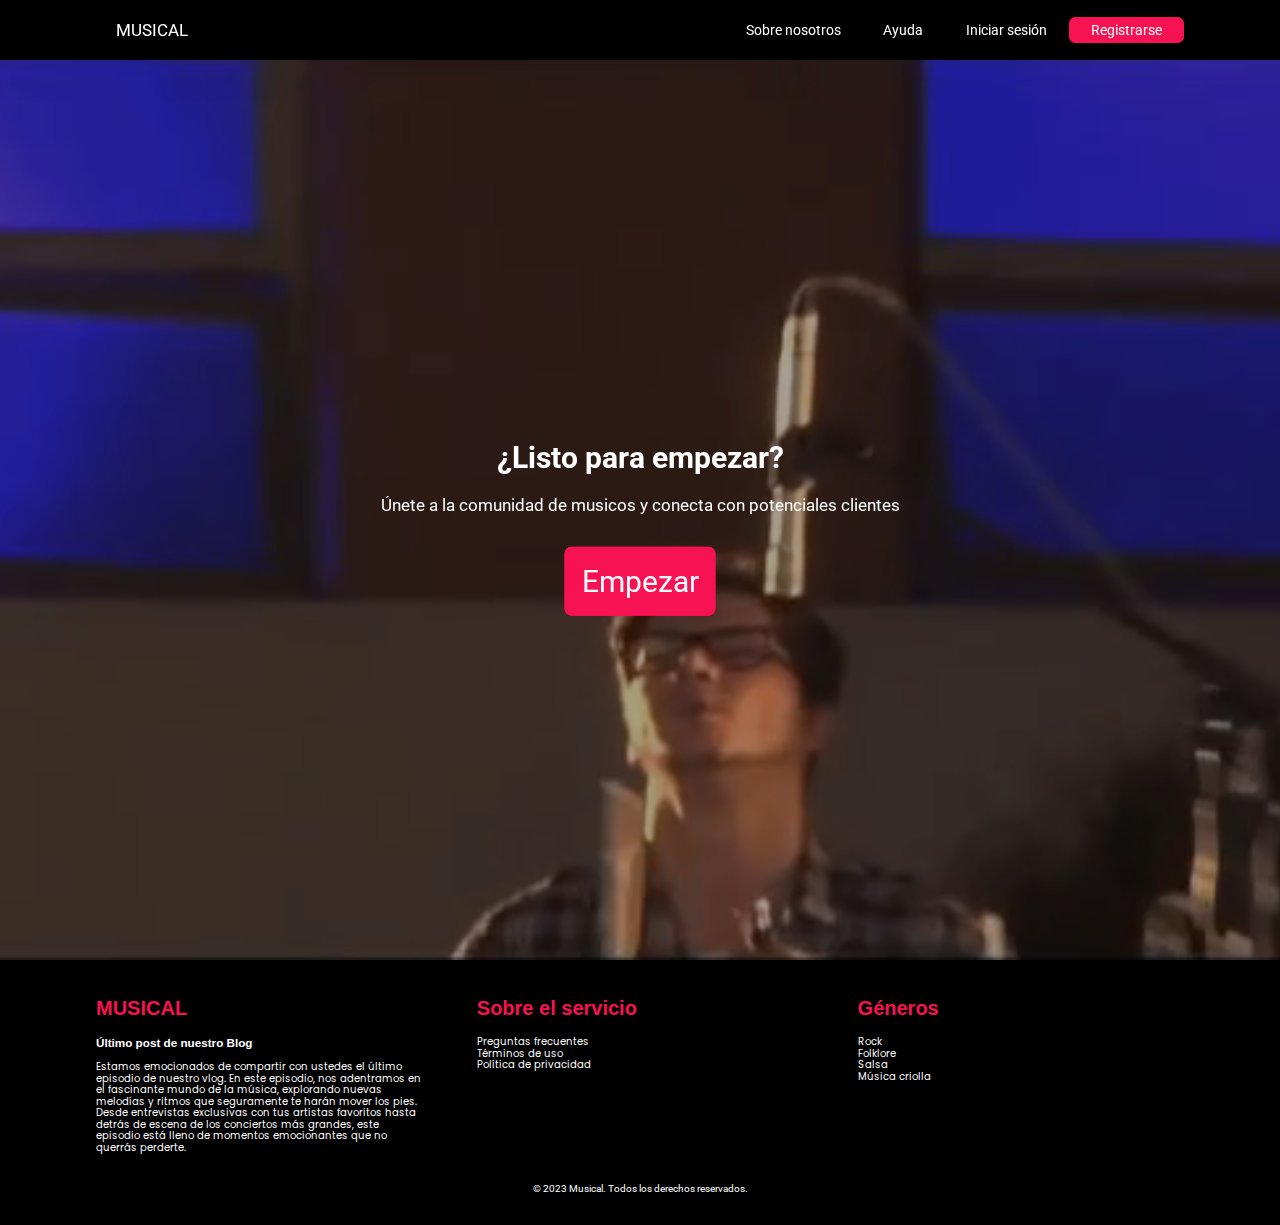
<file: proyecto/index.html>
<!doctype html>
<html class="no-js" lang="">

<head>
    <meta charset="utf-8">
    <title></title>
    <meta name="description" content="">
    <meta name="viewport" content="width=device-width, initial-scale=1">
    <!-- <script src="https://kit.fontawesome.com/9c316ecd2d.js" crossorigin="anonymous"></script> -->
    <!-- <link rel="manifest" href="site.webmanifest"> -->
    <link rel="apple-touch-icon" href="icon.png">
    <link rel="preconnect" href="https://fonts.googleapis.com">
    <link rel="preconnect" href="https://fonts.gstatic.com" crossorigin>
    <link
        href="https://fonts.googleapis.com/css2?family=Poppins:ital,wght@0,100;0,300;1,100&family=Raleway:wght@100;200;500;700;800;900&family=Roboto:wght@100;300;400&display=swap"
        rel="stylesheet">
    <link rel="stylesheet" href="css/normalize.css">
    <link rel="stylesheet" href="css/style.css">

</head>

<body>
    <header class="header">
        <div class="container header-content">
            <div class="bar clearfix">
                <nav class="navegation">
                    <div class="logo">
                        <a href="/">MUSICAL</a>
                    </div>
                    <div class="navbar">
                        <a href="/nosotros.html">Sobre nosotros</a>
                        <a href="/ayuda.html">Ayuda</a>
                        <a href="/login.html">Iniciar sesión</a>
                        <a href="/registrar.html">Registrarse</a>
                    </div>

                </nav>
            </div>
        </div>
    </header>

    <section class="contenido">
        <div class="contenedor-video">

            <video autoplay muted loop id="miVideo">
                <source src="video/video.mp4" type="video/mp4">
            </video>
        </div><!-- contenedor-video-->
        <div class="contenedor-empezar">
            <h1>¿Listo para empezar?</h1>
            <p>Únete a la comunidad de musicos y conecta con potenciales clientes</p>
            <a class="boton" href="#">Empezar</a>


        </div>
    </section><!-- Seccion -->


    <footer class="footer">
        <div class="container footer-content">
            <div class="column">
                <h2>MUSICAL</h2>
                <h3>Último post de nuestro Blog</h3>
                <p>Estamos emocionados de compartir con ustedes el último episodio de nuestro vlog. En este episodio,
                    nos adentramos en el fascinante mundo de la música, explorando nuevas melodías y ritmos que
                    seguramente te harán mover los pies.

                    Desde entrevistas exclusivas con tus artistas favoritos hasta detrás de escena de los conciertos más
                    grandes, este episodio está lleno de momentos emocionantes que no querrás perderte.</p>
            </div>
            <div class="column">
                <h2>Sobre el servicio</h2>
                <ul>
                    <li><a href="#">Preguntas frecuentes</a></li>
                    <li><a href="#">Términos de uso</a></li>
                    <li><a href="#">Política de privacidad</a></li>
                </ul>
            </div>
            <div class="column">
                <h2>Géneros</h2>
                <ul>
                    <li><a href="#">Rock</a></li>
                    <li><a href="#">Folklore</a></li>
                    <li><a href="#">Salsa</a></li>
                    <li><a href="#">Música criolla</a></li>
                </ul>
            </div>
        </div>
        <div class="footer-bottom">
            <p>&copy; 2023 Musical. Todos los derechos reservados.</p>
        </div>
    </footer>

</body>
</file>
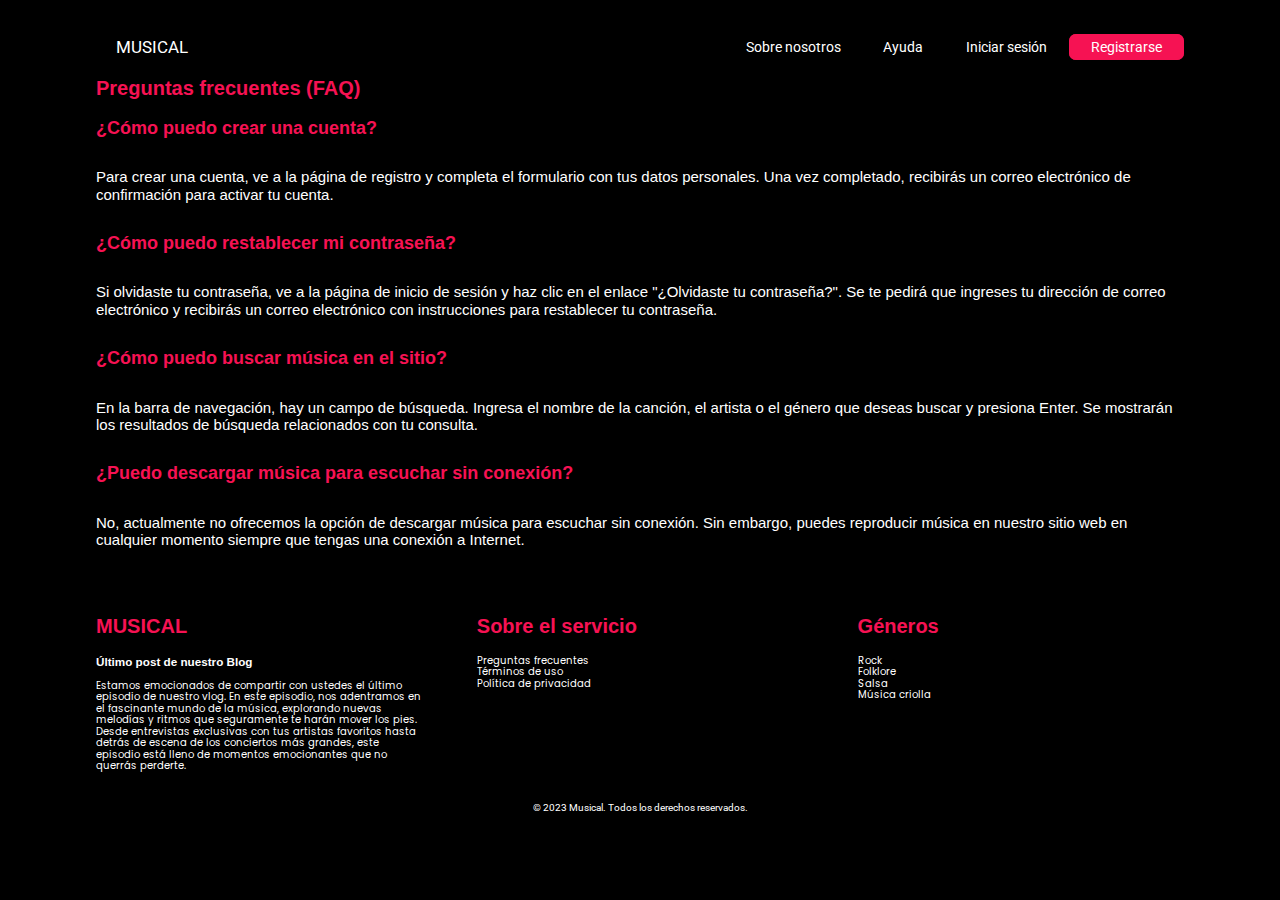
<file: proyecto/FAQ.html>
<!doctype html>
<html class="no-js" lang="">

<head>
    <meta charset="utf-8">
    <title></title>
    <meta name="description" content="">
    <meta name="viewport" content="width=device-width, initial-scale=1">
    <link rel="apple-touch-icon" href="icon.png">
    <link rel="preconnect" href="https://fonts.googleapis.com">
    <link rel="preconnect" href="https://fonts.gstatic.com" crossorigin>
    <link
        href="https://fonts.googleapis.com/css2?family=Poppins:ital,wght@0,100;0,300;1,100&family=Raleway:wght@100;200;500;700;800;900&family=Roboto:wght@100;300;400&display=swap"
        rel="stylesheet">
    <link rel="stylesheet" href="css/normalize.css">
    <link rel="stylesheet" href="css/style.css">

</head>

<body>
    <header class="header">
        <div class="container header-content">
            <div class="bar clearfix">
                <nav class="navegation">
                    <div class="logo">
                        <a href="/">MUSICAL</a>
                    </div>
                    <div class="navbar">
                        <a href="/nosotros.html">Sobre nosotros</a>
                        <a href="/FAQ.html">Ayuda</a>
                        <a href="/login.html">Iniciar sesión</a>
                        <a href="/registrar.html">Registrarse</a>
                    </div>

                </nav>
            </div>
        </div>
    </header>



    <section class="FAQ container">
        <h2>Preguntas frecuentes (FAQ)</h2>
        <div class="question">
            <h3>¿Cómo puedo crear una cuenta?</h3>
            <p>Para crear una cuenta, ve a la página de registro y completa el formulario con tus datos personales. Una
                vez
                completado, recibirás un correo electrónico de confirmación para activar tu cuenta.</p>
        </div>
        <div class="question">
            <h3>¿Cómo puedo restablecer mi contraseña?</h3>
            <p>Si olvidaste tu contraseña, ve a la página de inicio de sesión y haz clic en el enlace "¿Olvidaste tu
                contraseña?". Se te pedirá que ingreses tu dirección de correo electrónico y recibirás un correo
                electrónico
                con instrucciones para restablecer tu contraseña.</p>
        </div>
        <div class="question">
            <h3>¿Cómo puedo buscar música en el sitio?</h3>
            <p>En la barra de navegación, hay un campo de búsqueda. Ingresa el nombre de la canción, el artista o el
                género
                que deseas buscar y presiona Enter. Se mostrarán los resultados de búsqueda relacionados con tu
                consulta.</p>
        </div>
        <div class="question">
            <h3>¿Puedo descargar música para escuchar sin conexión?</h3>
            <p>No, actualmente no ofrecemos la opción de descargar música para escuchar sin conexión. Sin embargo,
                puedes
                reproducir música en nuestro sitio web en cualquier momento siempre que tengas una conexión a Internet.
            </p>
        </div>
    </section>


    <footer class="footer">
        <div class="container footer-content">
            <div class="column">
                <h2>MUSICAL</h2>
                <h3>Último post de nuestro Blog</h3>
                <p>Estamos emocionados de compartir con ustedes el último episodio de nuestro vlog. En este episodio,
                    nos adentramos en el fascinante mundo de la música, explorando nuevas melodías y ritmos que
                    seguramente te harán mover los pies.

                    Desde entrevistas exclusivas con tus artistas favoritos hasta detrás de escena de los conciertos más
                    grandes, este episodio está lleno de momentos emocionantes que no querrás perderte.</p>
            </div>
            <div class="column">
                <h2>Sobre el servicio</h2>
                <ul>
                    <li><a href="FAQ.html">Preguntas frecuentes</a></li>
                    <li><a href="terminos.html">Términos de uso</a></li>
                    <li><a href="terminos.html">Política de privacidad</a></li>
                </ul>
            </div>
            <div class="column">
                <h2>Géneros</h2>
                <ul>
                    <li><a href="login.html">Rock</a></li>
                    <li><a href="login.html">Folklore</a></li>
                    <li><a href="login.html">Salsa</a></li>
                    <li><a href="login.html">Música criolla</a></li>
                </ul>
            </div>
        </div>
        <div class="footer-bottom">
            <p>&copy; 2023 Musical. Todos los derechos reservados.</p>
        </div>
    </footer>
</body>
</file>
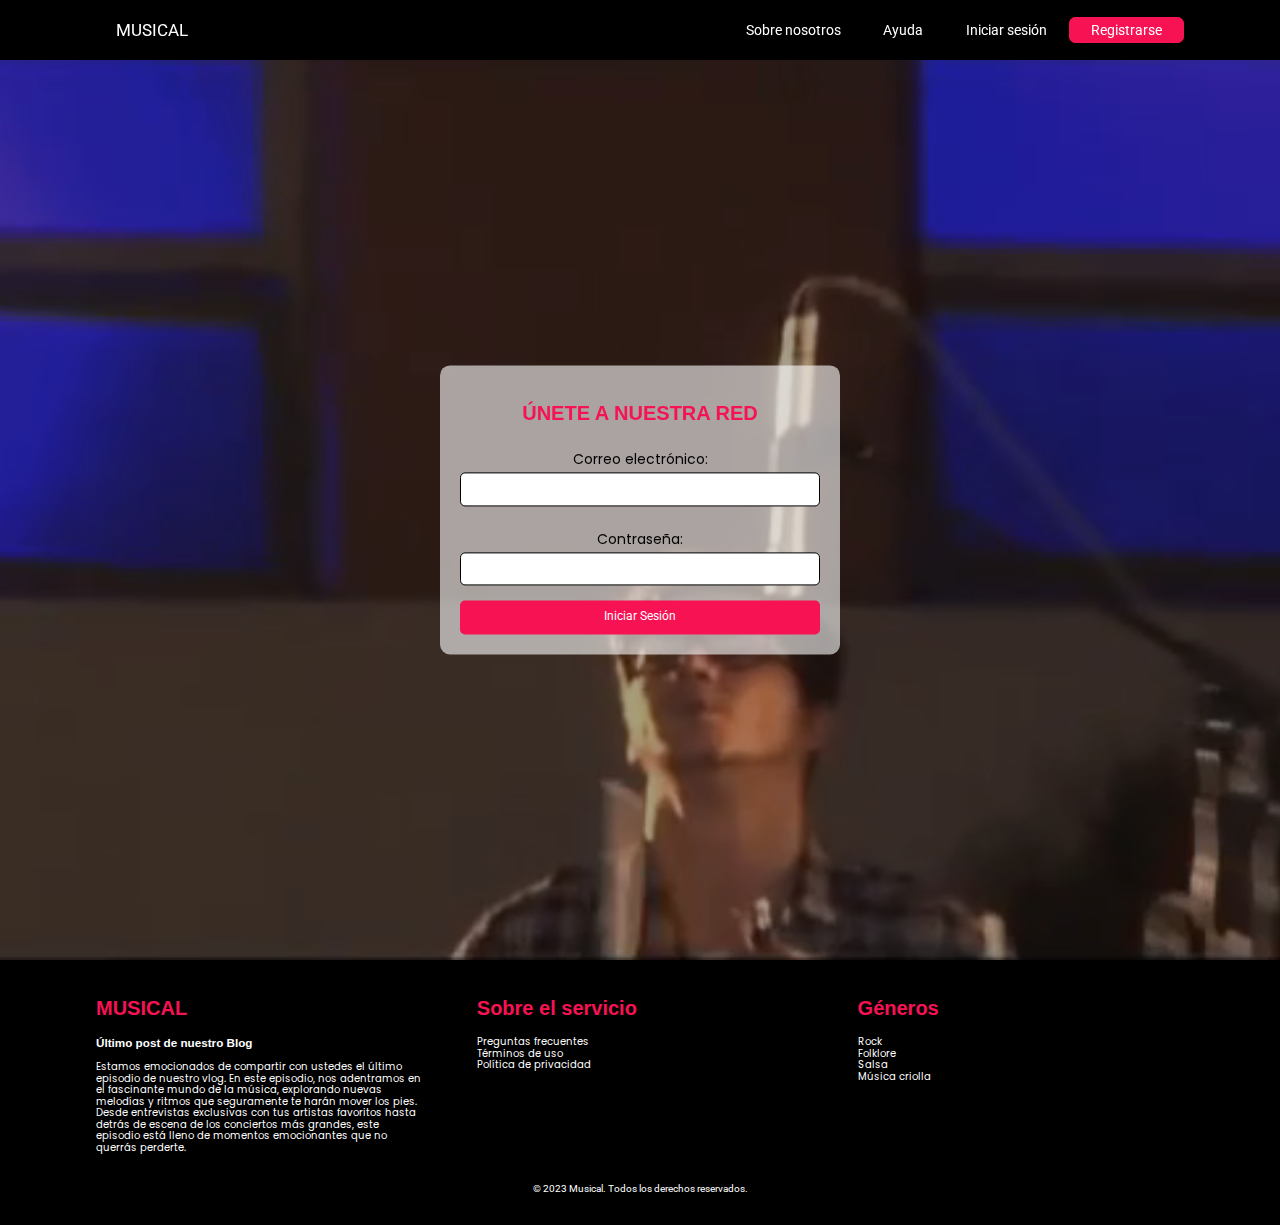
<file: proyecto/login.html>
<!doctype html>
<html class="no-js" lang="">

<head>
    <meta charset="utf-8">
    <title></title>
    <meta name="description" content="">
    <meta name="viewport" content="width=device-width, initial-scale=1">
    <link rel="apple-touch-icon" href="icon.png">
    <link rel="preconnect" href="https://fonts.googleapis.com">
    <link rel="preconnect" href="https://fonts.gstatic.com" crossorigin>
    <link
        href="https://fonts.googleapis.com/css2?family=Poppins:ital,wght@0,100;0,300;1,100&family=Raleway:wght@100;200;500;700;800;900&family=Roboto:wght@100;300;400&display=swap"
        rel="stylesheet">
    <link rel="stylesheet" href="css/normalize.css">
    <link rel="stylesheet" href="css/style.css">

</head>

<body>
    <header class="header">
        <div class="container header-content">
            <div class="bar clearfix">
                <nav class="navegation">
                    <div class="logo">
                        <a href="/">MUSICAL</a>
                    </div>
                    <div class="navbar">
                        <a href="/nosotros.html">Sobre nosotros</a>
                        <a href="/FAQ.html">Ayuda</a>
                        <a href="/login.html">Iniciar sesión</a>
                        <a href="/registrar.html">Registrarse</a>
                    </div>

                </nav>
            </div>
        </div>
    </header>

    <section class="contenido">
        <div class="contenedor-video">

            <video autoplay muted loop id="miVideo">
                <source src="video/video.mp4" type="video/mp4">
            </video>
        </div><!-- contenedor-video-->
        <div class="contenedor-empezar">
            <section class="formulario">
                <h2>ÚNETE A NUESTRA RED</h2>
                <form action="" method="post">

                    <label for="email">Correo electrónico:</label>
                    <input type="email" id="email" name="email" required>

                    <label for="pwd">Contraseña:</label>
                    <input type="password" id="pwd" name="pwd">

                    <button type="submit">Iniciar Sesión</button>
                </form>
            </section>
        </div>
    </section><!-- Seccion -->




    <footer class="footer">
        <div class="container footer-content">
            <div class="column">
                <h2>MUSICAL</h2>
                <h3>Último post de nuestro Blog</h3>
                <p>Estamos emocionados de compartir con ustedes el último episodio de nuestro vlog. En este episodio,
                    nos adentramos en el fascinante mundo de la música, explorando nuevas melodías y ritmos que
                    seguramente te harán mover los pies.

                    Desde entrevistas exclusivas con tus artistas favoritos hasta detrás de escena de los conciertos más
                    grandes, este episodio está lleno de momentos emocionantes que no querrás perderte.</p>
            </div>
            <div class="column">
                <h2>Sobre el servicio</h2>
                <ul>
                    <li><a href="FAQ.html">Preguntas frecuentes</a></li>
                    <li><a href="terminos.html">Términos de uso</a></li>
                    <li><a href="terminos.html">Política de privacidad</a></li>
                </ul>
            </div>
            <div class="column">
                <h2>Géneros</h2>
                <ul>
                    <li><a href="login.html">Rock</a></li>
                    <li><a href="login.html">Folklore</a></li>
                    <li><a href="login.html">Salsa</a></li>
                    <li><a href="login.html">Música criolla</a></li>
                </ul>
            </div>
        </div>
        <div class="footer-bottom">
            <p>&copy; 2023 Musical. Todos los derechos reservados.</p>
        </div>
    </footer>
</body>
</file>
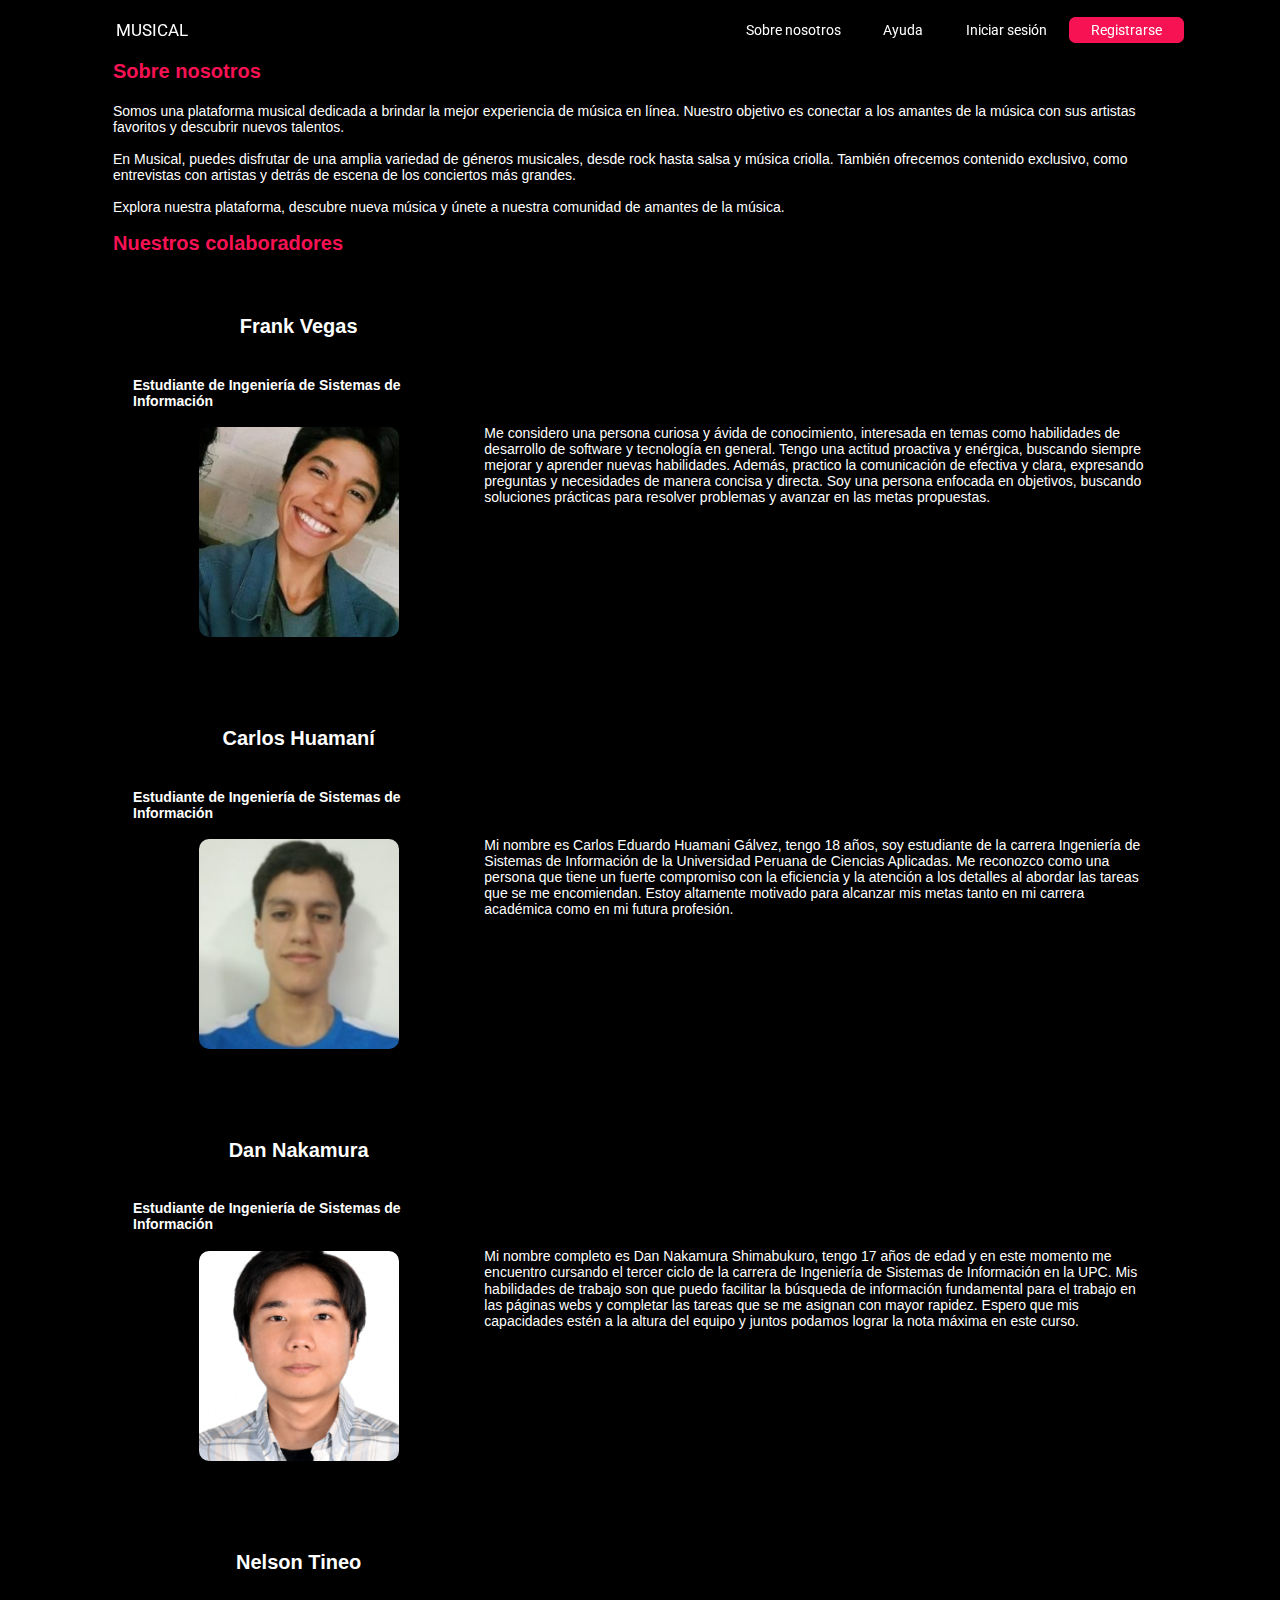
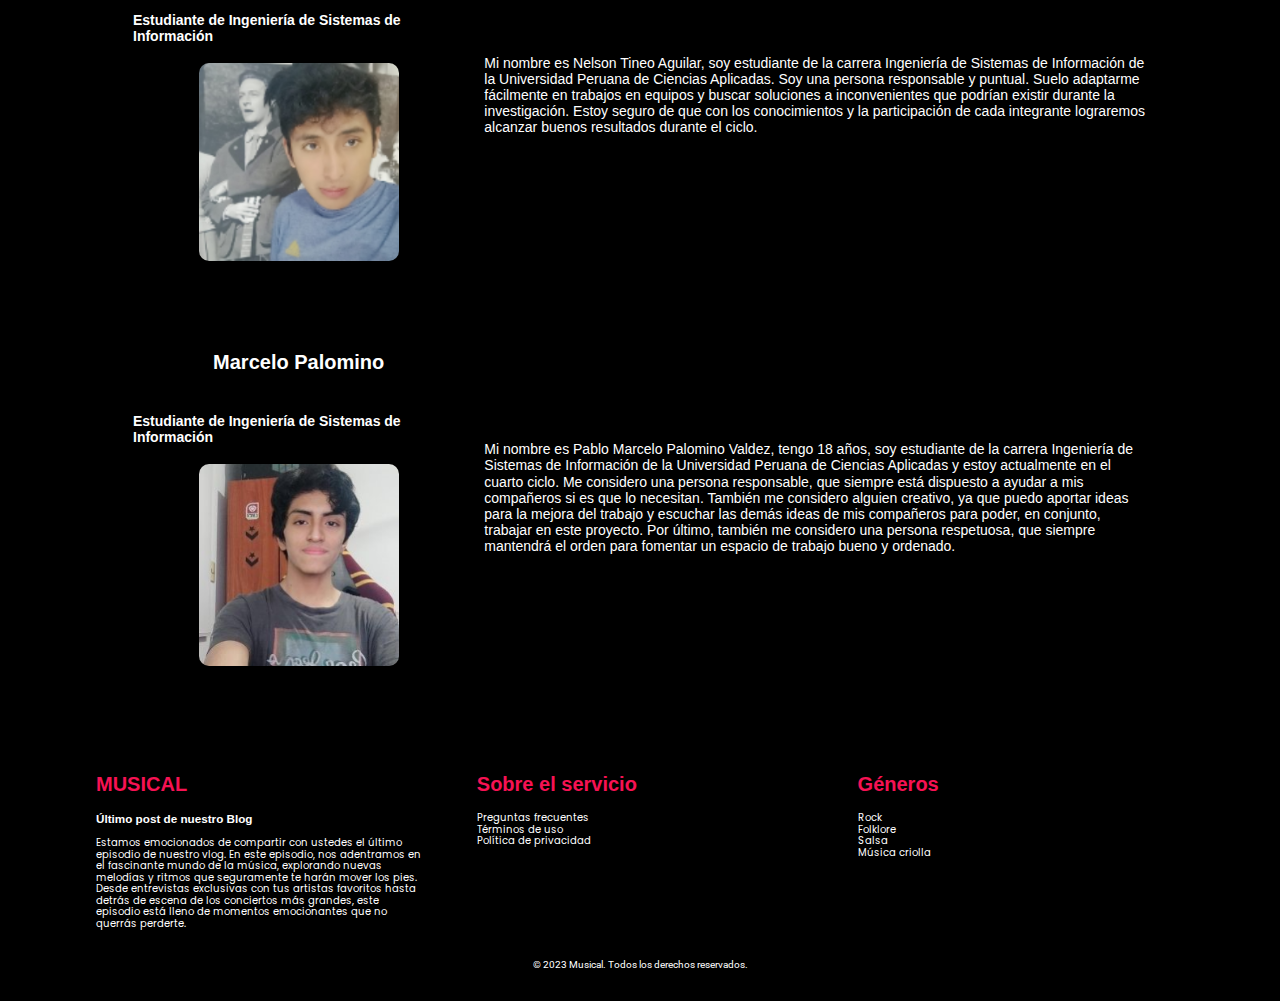
<file: proyecto/nosotros.html>
<!doctype html>
<html class="no-js" lang="">

<head>
    <meta charset="utf-8">
    <title></title>
    <meta name="description" content="">
    <meta name="viewport" content="width=device-width, initial-scale=1">
    <link rel="apple-touch-icon" href="icon.png">
    <link rel="preconnect" href="https://fonts.googleapis.com">
    <link rel="preconnect" href="https://fonts.gstatic.com" crossorigin>
    <link
        href="https://fonts.googleapis.com/css2?family=Poppins:ital,wght@0,100;0,300;1,100&family=Raleway:wght@100;200;500;700;800;900&family=Roboto:wght@100;300;400&display=swap"
        rel="stylesheet">
    <link rel="stylesheet" href="css/normalize.css">
    <link rel="stylesheet" href="css/style.css">

</head>

<body>
    <header class="header">
        <div class="container header-content">
            <div class="bar clearfix">
                <nav class="navegation">
                    <div class="logo">
                        <a href="/">MUSICAL</a>
                    </div>
                    <div class="navbar">
                        <a href="/nosotros.html">Sobre nosotros</a>
                        <a href="/FAQ.html">Ayuda</a>
                        <a href="/login.html">Iniciar sesión</a>
                        <a href="/registrar.html">Registrarse</a>
                    </div>

                </nav>
            </div>
        </div>
    </header>


    <section class="nosotros">
        <div class="container ">
            <h2>Sobre nosotros</h2>
            <p>Somos una plataforma musical dedicada a brindar la mejor experiencia de música en línea. Nuestro objetivo
                es
                conectar a los amantes de la música con sus artistas favoritos y descubrir nuevos talentos.</p>
            <p>En Musical, puedes disfrutar de una amplia variedad de géneros musicales, desde rock hasta salsa y música
                criolla. También ofrecemos contenido exclusivo, como entrevistas con artistas y detrás de escena de los
                conciertos más grandes.</p>
            <p>Explora nuestra plataforma, descubre nueva música y únete a nuestra comunidad de amantes de la música.
            </p>
            <h2>Nuestros colaboradores</h2>
            <div class="colaborador">
                <div class="colaborador-info">
                    <h3>Frank Vegas</h3>
                    <h4>Estudiante de Ingeniería de Sistemas de Información</h4>
                    <img src="img/colab1.png" alt="colab1">
                </div>
                <div class="colaborador-bio">
                    <p>Me considero una persona curiosa y ávida de conocimiento, interesada en temas como habilidades de
                        desarrollo de software y tecnología en general. Tengo una actitud proactiva y enérgica, buscando
                        siempre mejorar y aprender nuevas habilidades. Además, practico la comunicación de efectiva y
                        clara, expresando preguntas y necesidades de manera concisa y directa. Soy una persona enfocada
                        en objetivos, buscando soluciones prácticas para resolver problemas y avanzar en las metas
                        propuestas.</p>
                </div>
            </div>

            <div class="colaborador">
                <div class="colaborador-info">
                    <h3>Carlos Huamaní</h3>
                    <h4>Estudiante de Ingeniería de Sistemas de Información</h4>
                    <img src="img/colab2.png" alt="colab2">
                </div>
                <div class="colaborador-bio">
                    <p>Mi nombre es Carlos Eduardo Huamani Gálvez, tengo 18 años, soy estudiante de la carrera
                        Ingeniería de Sistemas de Información de la Universidad Peruana de Ciencias Aplicadas. Me
                        reconozco como una persona que tiene un fuerte compromiso con la eficiencia y la atención a los
                        detalles al abordar las tareas que se me encomiendan. Estoy altamente motivado para alcanzar mis
                        metas tanto en mi carrera académica como en mi futura profesión.</p>
                </div>
            </div>

            <div class="colaborador">
                <div class="colaborador-info">
                    <h3>Dan Nakamura</h3>
                    <h4>Estudiante de Ingeniería de Sistemas de Información</h4>
                    <img src="img/colab3.png" alt="colab3">
                </div>
                <div class="colaborador-bio">
                    <p>Mi nombre completo es Dan Nakamura Shimabukuro, tengo 17 años de edad y en este momento me
                        encuentro cursando el tercer ciclo de la carrera de Ingeniería de Sistemas de Información en la
                        UPC. Mis habilidades de trabajo son que puedo facilitar la búsqueda de información fundamental
                        para el trabajo en las páginas webs y completar las tareas que se me asignan con mayor rapidez.
                        Espero que mis capacidades estén a la altura del equipo y juntos podamos lograr la nota máxima
                        en este curso.</p>
                </div>
            </div>

            <div class="colaborador">
                <div class="colaborador-info">
                    <h3>Nelson Tineo</h3>
                    <h4>Estudiante de Ingeniería de Sistemas de Información</h4>
                    <img src="img/colab4.png" alt="colab4">
                </div>
                <div class="colaborador-bio">
                    <p>Mi nombre es Nelson Tineo Aguilar, soy estudiante de la carrera Ingeniería de Sistemas de
                        Información de la Universidad Peruana de Ciencias Aplicadas. Soy una persona responsable y
                        puntual. Suelo adaptarme fácilmente en trabajos en equipos y buscar soluciones a inconvenientes
                        que podrían existir durante la investigación. Estoy seguro de que con los conocimientos y la
                        participación de cada integrante lograremos alcanzar buenos resultados durante el ciclo.</p>
                </div>
            </div>

            <div class="colaborador">
                <div class="colaborador-info">
                    <h3>Marcelo Palomino</h3>
                    <h4>Estudiante de Ingeniería de Sistemas de Información</h4>
                    <img src="img/colab5.png" alt="colab5">
                </div>
                <div class="colaborador-bio">
                    <p>Mi nombre es Pablo Marcelo Palomino Valdez, tengo 18 años, soy estudiante de la carrera
                        Ingeniería de Sistemas de Información de la Universidad Peruana de Ciencias Aplicadas y estoy
                        actualmente en el cuarto ciclo. Me considero una persona responsable, que siempre está dispuesto
                        a ayudar a mis compañeros si es que lo necesitan. También me considero alguien creativo, ya que
                        puedo aportar ideas para la mejora del trabajo y escuchar las demás ideas de mis compañeros para
                        poder, en conjunto, trabajar en este proyecto. Por último, también me considero una persona
                        respetuosa, que siempre mantendrá el orden para fomentar un espacio de trabajo bueno y ordenado.
                    </p>
                </div>
            </div>
        </div>

    </section>
    <footer class="footer">
        <div class="container footer-content">
            <div class="column">
                <h2>MUSICAL</h2>
                <h3>Último post de nuestro Blog</h3>
                <p>Estamos emocionados de compartir con ustedes el último episodio de nuestro vlog. En este episodio,
                    nos adentramos en el fascinante mundo de la música, explorando nuevas melodías y ritmos que
                    seguramente te harán mover los pies.

                    Desde entrevistas exclusivas con tus artistas favoritos hasta detrás de escena de los conciertos más
                    grandes, este episodio está lleno de momentos emocionantes que no querrás perderte.</p>
            </div>
            <div class="column">
                <h2>Sobre el servicio</h2>
                <ul>
                    <li><a href="FAQ.html">Preguntas frecuentes</a></li>
                    <li><a href="terminos.html">Términos de uso</a></li>
                    <li><a href="terminos.html">Política de privacidad</a></li>
                </ul>
            </div>
            <div class="column">
                <h2>Géneros</h2>
                <ul>
                    <li><a href="login.html">Rock</a></li>
                    <li><a href="login.html">Folklore</a></li>
                    <li><a href="login.html">Salsa</a></li>
                    <li><a href="login.html">Música criolla</a></li>
                </ul>
            </div>
        </div>
        <div class="footer-bottom">
            <p>&copy; 2023 Musical. Todos los derechos reservados.</p>
        </div>
    </footer>
    </footer>
</body>
</file>
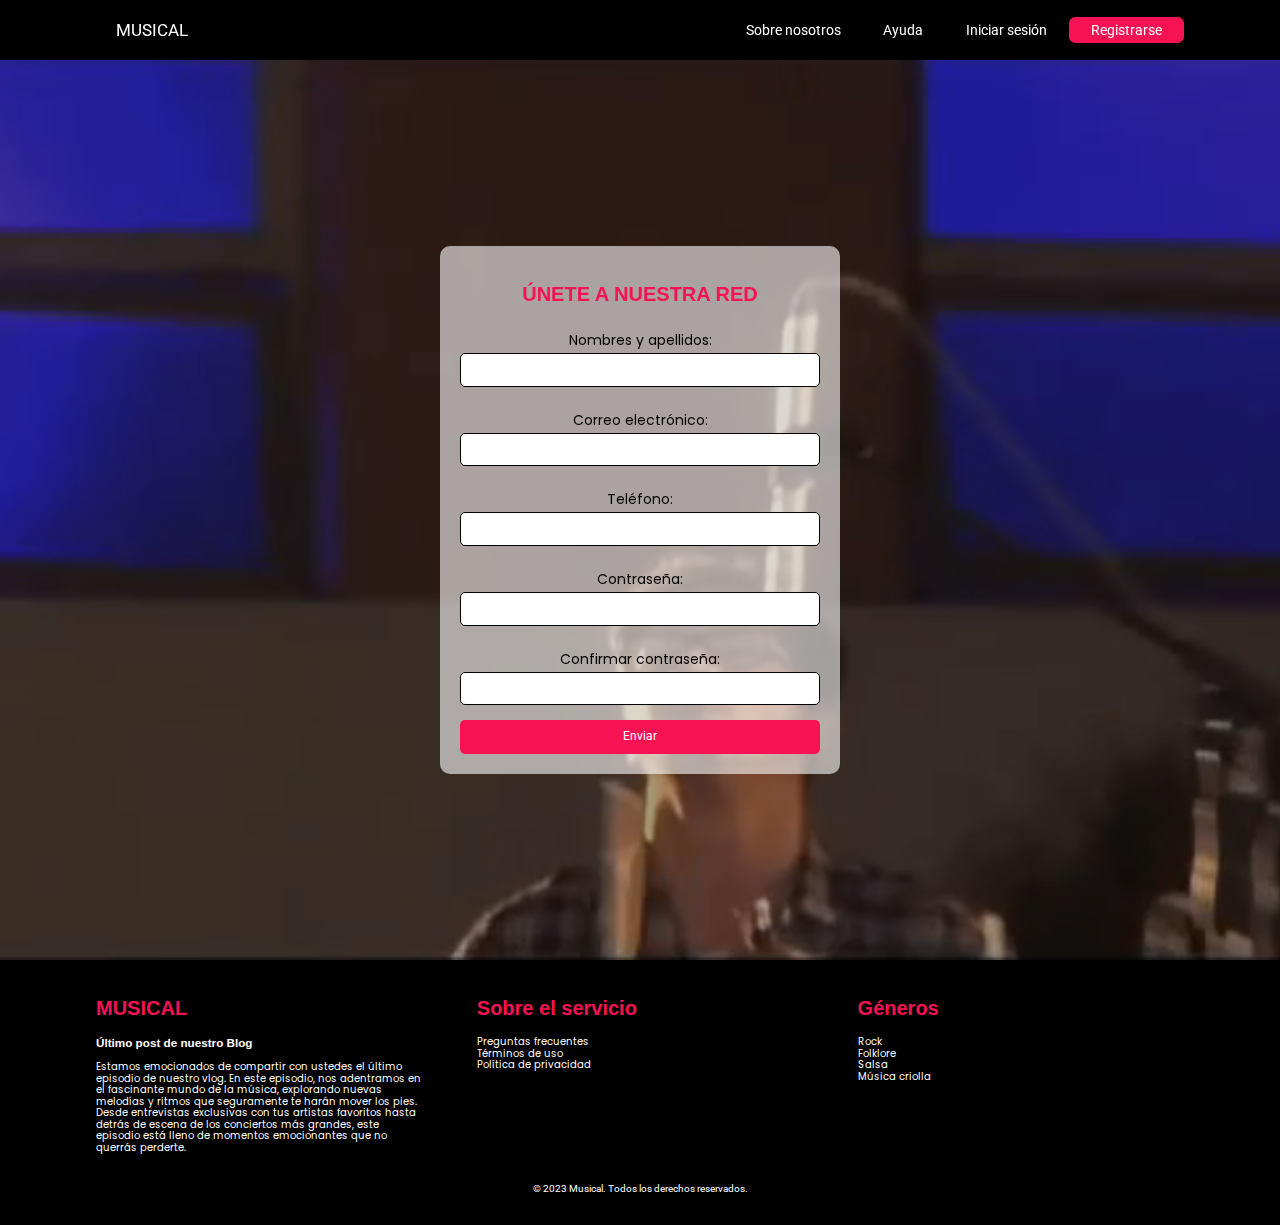
<file: proyecto/registrar.html>
<!doctype html>
<html class="no-js" lang="">

<head>
    <meta charset="utf-8">
    <title></title>
    <meta name="description" content="">
    <meta name="viewport" content="width=device-width, initial-scale=1">
    <link rel="apple-touch-icon" href="icon.png">
    <link rel="preconnect" href="https://fonts.googleapis.com">
    <link rel="preconnect" href="https://fonts.gstatic.com" crossorigin>
    <link
        href="https://fonts.googleapis.com/css2?family=Poppins:ital,wght@0,100;0,300;1,100&family=Raleway:wght@100;200;500;700;800;900&family=Roboto:wght@100;300;400&display=swap"
        rel="stylesheet">
    <link rel="stylesheet" href="css/normalize.css">
    <link rel="stylesheet" href="css/style.css">

</head>

<body>
    <header class="header">
        <div class="container header-content">
            <div class="bar clearfix">
                <nav class="navegation">
                    <div class="logo">
                        <a href="/">MUSICAL</a>
                    </div>
                    <div class="navbar">
                        <a href="/nosotros.html">Sobre nosotros</a>
                        <a href="/FAQ.html">Ayuda</a>
                        <a href="/login.html">Iniciar sesión</a>
                        <a href="/registrar.html">Registrarse</a>
                    </div>

                </nav>
            </div>
        </div>
    </header>

    <section class="contenido">
        <div class="contenedor-video">

            <video autoplay muted loop id="miVideo">
                <source src="video/video.mp4" type="video/mp4">
            </video>
        </div><!-- contenedor-video-->
        <div class="contenedor-empezar">
            <section class="formulario">
                <h2>ÚNETE A NUESTRA RED</h2>
                <form action="" method="post">
                    <label for="nombre">Nombres y apellidos:</label>
                    <input type="text" id="nombre" name="nombre" required>

                    <label for="email">Correo electrónico:</label>
                    <input type="email" id="email" name="email" required>

                    <label for="telefono">Teléfono:</label>
                    <input type="text" id="telefono" name="telefono" required>

                    <label for="pwd">Contraseña:</label>
                    <input type="password" id="pwd" name="pwd">

                    <label for="pwd">Confirmar contraseña:</label>
                    <input type="password" id="pwd" name="pwd">

                    <button type="submit">Enviar</button>
                </form>
            </section>


        </div>
    </section><!-- Seccion -->



    <footer class="footer">
        <div class="container footer-content">
            <div class="column">
                <h2>MUSICAL</h2>
                <h3>Último post de nuestro Blog</h3>
                <p>Estamos emocionados de compartir con ustedes el último episodio de nuestro vlog. En este episodio,
                    nos adentramos en el fascinante mundo de la música, explorando nuevas melodías y ritmos que
                    seguramente te harán mover los pies.

                    Desde entrevistas exclusivas con tus artistas favoritos hasta detrás de escena de los conciertos más
                    grandes, este episodio está lleno de momentos emocionantes que no querrás perderte.</p>
            </div>
            <div class="column">
                <h2>Sobre el servicio</h2>
                <ul>
                    <li><a href="FAQ.html">Preguntas frecuentes</a></li>
                    <li><a href="terminos.html">Términos de uso</a></li>
                    <li><a href="terminos.html">Política de privacidad</a></li>
                </ul>
            </div>
            <div class="column">
                <h2>Géneros</h2>
                <ul>
                    <li><a href="login.html">Rock</a></li>
                    <li><a href="login.html">Folklore</a></li>
                    <li><a href="login.html">Salsa</a></li>
                    <li><a href="login.html">Música criolla</a></li>
                </ul>
            </div>
        </div>
        <div class="footer-bottom">
            <p>&copy; 2023 Musical. Todos los derechos reservados.</p>
        </div>
    </footer>
</body>
</file>
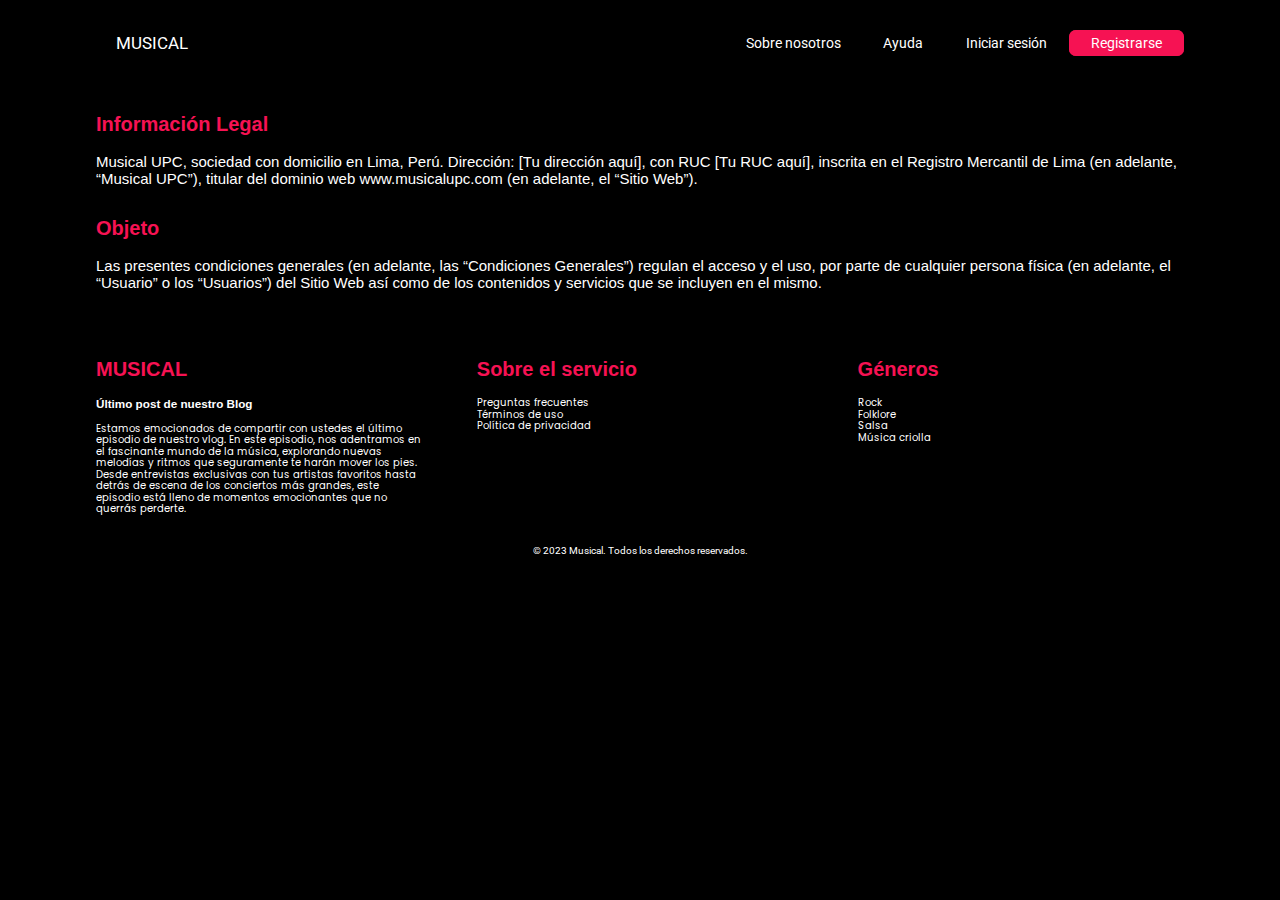
<file: proyecto/terminos.html>
<!doctype html>
<html class="no-js" lang="">

<head>
    <meta charset="utf-8">
    <title></title>
    <meta name="description" content="">
    <meta name="viewport" content="width=device-width, initial-scale=1">
    <link rel="apple-touch-icon" href="icon.png">
    <link rel="preconnect" href="https://fonts.googleapis.com">
    <link rel="preconnect" href="https://fonts.gstatic.com" crossorigin>
    <link
        href="https://fonts.googleapis.com/css2?family=Poppins:ital,wght@0,100;0,300;1,100&family=Raleway:wght@100;200;500;700;800;900&family=Roboto:wght@100;300;400&display=swap"
        rel="stylesheet">
    <link rel="stylesheet" href="css/normalize.css">
    <link rel="stylesheet" href="css/style.css">

</head>

<body>
    <header class="header">
        <div class="container header-content">
            <div class="bar clearfix">
                <nav class="navegation">
                    <div class="logo">
                        <a href="/">MUSICAL</a>
                    </div>
                    <div class="navbar">
                        <a href="/nosotros.html">Sobre nosotros</a>
                        <a href="/FAQ.html">Ayuda</a>
                        <a href="/login.html">Iniciar sesión</a>
                        <a href="/registrar.html">Registrarse</a>
                    </div>

                </nav>
            </div>
        </div>
    </header>



    <section class="terminos container">

        <h1>Términos y Condiciones</h1>


        <!-- Contenido -->
        <section>
            <h2>Información Legal</h2>
            <p>Musical UPC, sociedad con domicilio en Lima, Perú. Dirección: [Tu dirección aquí], con RUC [Tu RUC aquí],
                inscrita en el Registro Mercantil de Lima (en adelante, “Musical UPC”), titular del dominio web
                www.musicalupc.com (en adelante, el “Sitio Web”).</p>
        </section>

        <section>
            <h2>Objeto</h2>
            <p>Las presentes condiciones generales (en adelante, las “Condiciones Generales”) regulan el acceso y el
                uso, por parte de cualquier persona física (en adelante, el “Usuario” o los “Usuarios”) del Sitio Web
                así como de los contenidos y servicios que se incluyen en el mismo.</p>
            <!-- Resto del texto sin cambios -->
        </section>
    </section>


    <footer class="footer">
        <div class="container footer-content">
            <div class="column">
                <h2>MUSICAL</h2>
                <h3>Último post de nuestro Blog</h3>
                <p>Estamos emocionados de compartir con ustedes el último episodio de nuestro vlog. En este episodio,
                    nos adentramos en el fascinante mundo de la música, explorando nuevas melodías y ritmos que
                    seguramente te harán mover los pies.

                    Desde entrevistas exclusivas con tus artistas favoritos hasta detrás de escena de los conciertos más
                    grandes, este episodio está lleno de momentos emocionantes que no querrás perderte.</p>
            </div>
            <div class="column">
                <h2>Sobre el servicio</h2>
                <ul>
                    <li><a href="FAQ.html">Preguntas frecuentes</a></li>
                    <li><a href="terminos.html">Términos de uso</a></li>
                    <li><a href="terminos.html">Política de privacidad</a></li>
                </ul>
            </div>
            <div class="column">
                <h2>Géneros</h2>
                <ul>
                    <li><a href="login.html">Rock</a></li>
                    <li><a href="login.html">Folklore</a></li>
                    <li><a href="login.html">Salsa</a></li>
                    <li><a href="login.html">Música criolla</a></li>
                </ul>
            </div>
        </div>
        <div class="footer-bottom">
            <p>&copy; 2023 Musical. Todos los derechos reservados.</p>
        </div>
    </footer>
</body>
</file>
<file: proyecto/css/style.css>
/* CSS Variables */
:root {
    --fontHeading: 'PT Sans', sans-serif;
    --fontParagraph: 'Poppins', sans-serif;
    --fontPrincipal: 'Roboto', sans-serif;
    --fontSecondary: 'Raleway', sans-serif;

    --color1: #000000;
    --color2: #ffffff;
    --color3: #6c6c6c;
    --color4: #d2f8fc;
    --color5: #F61253;
    --color6: #F67499;
    --color7: #0061c4;
    --color8: #1edefc;
    --color9: #3b4570;

    --colorform: #B8C6D5;
    --fondo: rgba(255, 255, 255, 0.75);
    --fondo-formulario: rgba(255, 255, 255, 0.60);
}

/* Global Styles */
html {
    box-sizing: border-box;
    font-size: 62.5%;
    background-color: var(--color1);
}

*,
*:before,
*:after {
    box-sizing: inherit;
}

.container {
    width: 98%;
    margin: 0 auto;
}

/* Media Queries */
@media (min-width: 360px) {
    .container {
        width: 95%;
    }
}

@media (min-width: 480px) {
    .container {
        width: 90%;
    }
}

@media (min-width: 768px) {
    .container {
        width: 85%;
    }
}

/* Header Styles */
.logo img {
    width: 45%;
    display: block;
    margin: 25px auto;
}

@media (min-width: 360px) {
    .logo img {
        width: 40%;
        justify-content: center;
        display: block;
        margin: 15px auto;
    }
}

@media (min-width: 480px) {
    .logo img {
        width: 35%;
        justify-content: center;
        display: block;
        margin: 15px auto;
    }
}

@media (min-width: 768px) {
    .logo img {
        width: 30%;
        float: left;
        margin-top: 12px;
    }
}

/* Navigation Styles */

.header {
    position: sticky;
    top: 0;
    z-index: 100;
}


.navegation {
    display: none;
}

.header-content a {
    font-family: var(--fontPrincipal);
    color: var(--color2);
    font-size: 1.7rem;
    text-decoration: none;
}


@media (min-width: 768px) {
    .navegation {
        width: 100%;
        float: right;
        display: flex;
        margin: 1rem 0;
        align-items: center;
        justify-content: space-between;
    }

}

.navegation a {
    font-family: var(--fontPrincipal);
    color: var(--color2);
    font-size: 1.7 rem;
    text-decoration: none;
}

.navegation .navbar a {
    font-family: var(--fontPrincipal);
    color: var(--color2);
    font-size: 1.4rem;
    text-decoration: none;
}

.navegation .navbar a:last-child {
    color: #ffffff;
    border: 2.5px solid var(--color5);
    border-radius: 7px;
    background-color: var(--color5);
}

.navegation .navbar a:last-child:hover {
    color: #ffffff;
    border: 2.5px solid var(--color6);
    border-radius: 7px;
    background-color: var(--color6);
    font-weight: normal;
}

.navegation a:hover {
    color: var(--color5);
    transition: all .1s ease;
    font-weight: bold;
}

@media (min-width: 768px) {
    .navegation a {
        line-height: 40px;
        padding: 3px 20px;
    }
}

/* 
@media (max-width: 768px) {
    .navegation .navbar {
        display: none;
    }

    .navigation .logo a {
        text-align: center;
        font-size: 3 rem;
    }
} */


.footer {
    background-color: var(--color1);
    color: var(--color2);
    padding: 2rem 0;
    font-family: var(--fontPrincipal);
}

.footer-content {
    display: flex;
    justify-content: space-between;
    margin-bottom: 2rem;
}

.column {
    width: 30%;
}

.column h2,
.column h3 {
    font-family: var(--fontHeading);
}

.column p,
.column ul {
    font-family: var(--fontParagraph);
}

.column ul {
    list-style: none;
    padding: 0;
}

.column ul li a {
    color: var(--color2);
    text-decoration: none;
}

.footer-bottom {
    text-align: center;
}

@media (max-width: 768px) {
    .footer-content {
        flex-direction: column;
    }

    .column {
        width: 100%;
        margin-bottom: 2rem;
    }
}


/*SECTION*/


#miVideo {
    height: 500px;
}

.contenedor-video {
    background: rgba(0, 0, 0, 0.35)
}

.contenedor-empezar {
    position: absolute;
    top: 20%;
    left: 50%;
    transform: translate(-50%, -50%);
    text-align: center;
    /* Ajusta estos valores a tu preferencia */
}

.contenedor-empezar h1 {
    font-size: 3rem;
    font-family: var(--fontPrincipal);
    color: var(--color2);

}

.contenedor-empezar p {
    font-size: 1.7rem;
    font-family: var(--fontPrincipal);
    color: var(--color2);

}

.boton {
    font-family: var(--fontPrincipal);
    color: #ffffff;
    border: 2.5px solid var(--color5);
    border-radius: 7px;
    background-color: var(--color5);
    text-decoration: none;
    margin-top: 2rem;
}

.boton:hover {
    color: #ffffff;
    border: 2.5px solid var(--color6);
    border-radius: 7px;
    background-color: var(--color6);
    font-weight: normal;
}

.contenedor-empezar a:hover {
    transition: all .1s ease;
}

.contenedor-empezar a {
    font-size: 3rem;
    padding: 1.5rem;

}

.contenedor-empezar p {
    margin-bottom: 5rem;
}

@media (min-width: 768px) {
    #miVideo {
        position: absolute;
        top: 0;
        left: 0;
        width: 100%;
        height: 100%;
        object-fit: cover;
        /* Asegura que el video cubra todo el contenedor, cortando el exceso si es necesario */
        z-index: -1000;
    }

    .contenido {
        position: relative;
        overflow: hidden;
        width: 100%;
        height: 100vh;
        /* Ajusta la altura al 100% de la altura de la ventana del navegador */
    }

    .contenedor-video {
        position: absolute;
        top: 0;
        left: 0;
        width: 100%;
        height: 100%;
    }

    .contenedor-empezar {
        top: 50%;
        left: 50%;
        /* Ajusta estos valores a tu preferencia */
    }
}

/* 
/* SECTION 2 */
/* Estilos para el formulario */
.formulario {
    background-color: var(--fondo-formulario);
    padding: 20px;
    border-radius: 10px;
    margin: 0 auto;
    width: 400px;
}

h2 {
    font-family: var(--fontHeading);
    color: var(--color5);
    font-size: 20px;
}

form {
    display: flex;
    flex-direction: column;
}

label {
    font-family: var(--fontParagraph);
    color: var(--color1);
    font-size: 14px;
    margin-top: 10px;
}

input,
textarea {
    padding: 10px;
    margin: 5px 0 15px 0;
    border: 1px solid var(--color1);
    border-radius: 5px;
    font-family: var(--fontParagraph);
}

input[type="file"] {
    margin-bottom: 20px;
}

button {
    padding: 10px;
    background-color: var(--color5);
    color: #fff;
    border: none;
    border-radius: 5px;
    cursor: pointer;
    font-family: var(--fontPrincipal);
    font-size: 1.2rem;
    transition: background-color 0.3s ease;
}

button:hover {
    background-color: var(--color6);
}

form {
    width: 100%;
}

input,
textarea,
select {
    width: 100%;
}

/* SECTION Nosotros */

.nosotros {
    background-color: var(--color1);
    padding: 20px;

}

.nosotros p {
    color: var(--color2);
    font-family: var(--fontHeading);
    font-size: 14px;
    margin-bottom: 16px;
}

.nosotros h2 {
    color: var(--color5);
    margin-bottom: 20px;
}


.nosotros .colaborador {
    background-color: var(--color1);
    padding: 20px;
    margin-bottom: 20px;
    border-radius: 40px;
}

.nosotros .colaborador h3 {
    font-family: var(--fontHeading);
    color: var(--color2);
    font-family: var(--fontHeading);
    font-size: 20px;
}

.nosotros .colaborador h4 {
    font-family: var(--fontHeading);
    color: var(--color2);
    font-family: var(--fontHeading);
    font-size: 14px;
}

.nosotros .colaborador img {
    width: 100%;
    max-width: 200px;
    height: auto;
    margin-bottom: 10px;
    border-radius: 10px;
}

.nosotros .colaborador p {
    color: var(--color2);
    font-family: var(--fontHeading);
    font-size: 14px;
    margin-bottom: 16px;
    padding-bottom: 10px;
}

.colaborador {
    display: grid;
    grid-template-columns: 1fr 2fr;
    gap: 20px;
}

.colaborador-info {
    display: flex;
    flex-direction: column;
    align-items: center;
}

.colaborador-info img {
    width: 100%;
    max-width: 200px;
    height: auto;
}

.colaborador-bio {
    display: flex;
    flex-direction: column;
    justify-content: center;
}

.FAQ h3 {

    color: var(--color5);
    font-family: var(--fontHeading);
    font-size: 18px;
    margin-bottom: 30px;
}

.FAQ p {

    color: var(--color2);
    font-family: var(--fontHeading);
    font-size: 15px;
    margin-bottom: 30px;
}

.terminos  h3 {

    color: var(--color5);
    font-family: var(--fontHeading);
    font-size: 18px;
    margin-bottom: 30px;
}

.terminos p {

    color: var(--color2);
    font-family: var(--fontHeading);
    font-size: 15px;
    margin-bottom: 30px;
}
</file>
